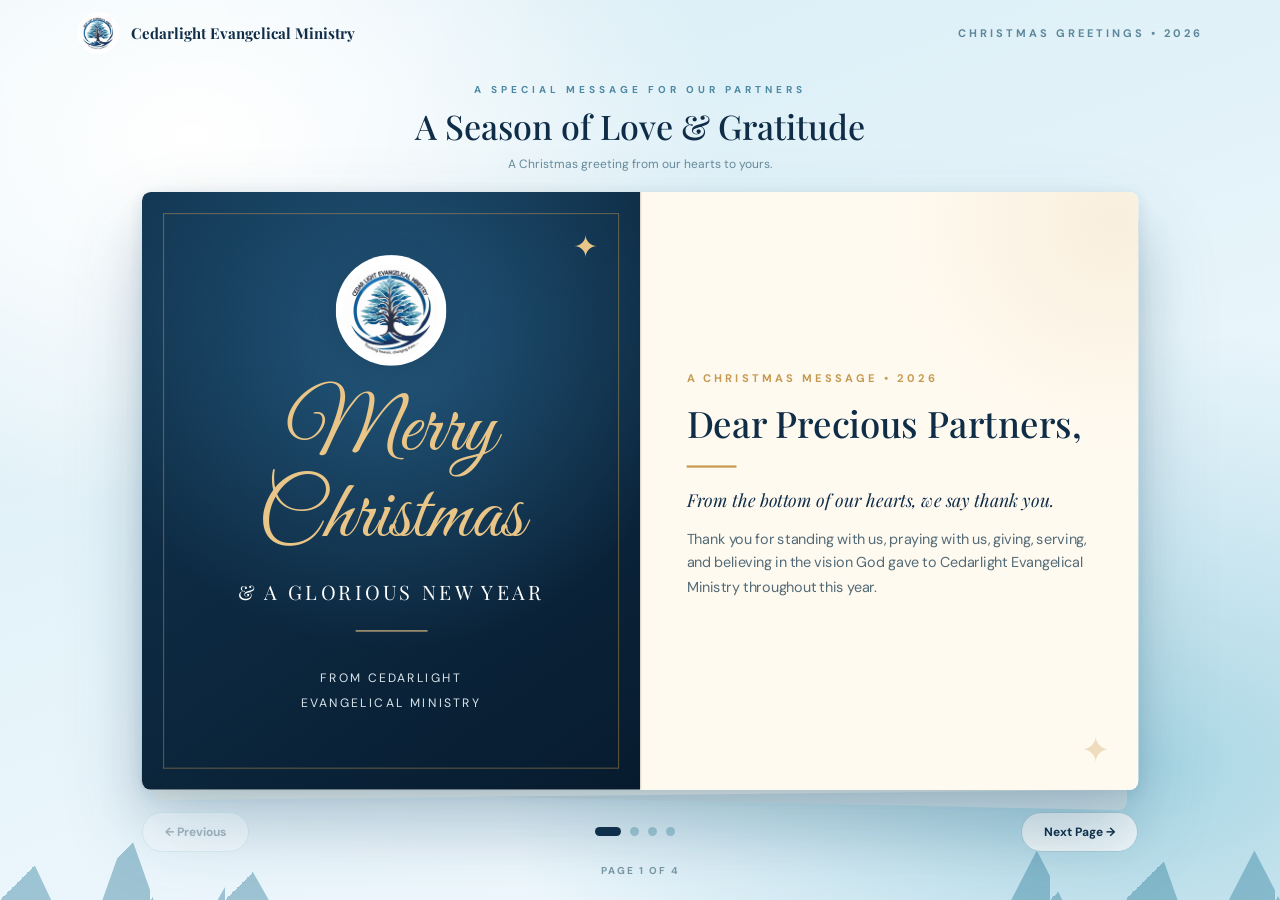
<file: index.html>
<!DOCTYPE html>
<html lang="en">
<head>
<meta charset="UTF-8">
<meta name="viewport" content="width=device-width, initial-scale=1">
<meta name="theme-color" content="#e8f4f7">
<meta name="description" content="A special Christmas message of love and gratitude from Cedarlight Evangelical Ministry.">
<title>Merry Christmas | Cedarlight Evangelical Ministry</title>

<link rel="preconnect" href="https://fonts.googleapis.com">
<link rel="preconnect" href="https://fonts.gstatic.com" crossorigin>
<link href="https://fonts.googleapis.com/css2?family=DM+Sans:wght@400;500;600;700&family=Great+Vibes&family=Playfair+Display:wght@400;500;600;700&display=swap" rel="stylesheet">
<link rel="stylesheet" href="style1.css">

</head>

<body>

<div class="background-glow"></div>
<div class="snow" id="snow" aria-hidden="true"></div>
<div class="trees" aria-hidden="true"></div>

<header>
  <div class="brand">
    <img src="logo.jpeg" alt="Cedarlight Evangelical Ministry logo">
    <span>Cedarlight Evangelical Ministry</span>
  </div>

  <span class="header-label">Christmas Greetings • 2026</span>
</header>

<main>

  <div class="intro">
    <div class="eyebrow">A special message for our partners</div>
    <h1>A Season of Love & Gratitude</h1>
    <p>A Christmas greeting from our hearts to yours.</p>
  </div>

  <div class="book-area">
    <div class="book-stack"></div>

    <div class="book" id="book">

      <!-- PAGE 1: CHRISTMAS COVER -->
      <section class="page">

        <div class="panel cover">
          <img class="cover-logo" src="logo.jpeg" alt="Ministry logo">

          <div class="script">Merry</div>
          <div class="script">Christmas</div>

          <h2>& A Glorious New Year</h2>
          <div class="gold-line"></div>

          <p>
            From Cedarlight<br>
            Evangelical Ministry
          </p>
        </div>

        <div class="panel paper">
          <div class="small-title">A Christmas Message • 2026</div>

          <h2>Dear Precious Partners,</h2>
          <div class="gold-rule"></div>

          <p class="quote">
            From the bottom of our hearts,
            we say thank you.
          </p>

          <p>
            Thank you for standing with us, praying with us,
            giving, serving, and believing in the vision God
            gave to Cedarlight Evangelical Ministry
            throughout this year.
          </p>
        </div>

      </section>

      <!-- PAGE 2: GRATITUDE -->
      <section class="page">

        <div class="panel photo-panel">
          <img src="photos/team.jpeg"
               alt="Cedarlight ministry team"
               onerror="this.style.display='none'">

          <div class="photo-placeholder">
            <span class="symbol">♡</span>
            <strong>Our Ministry Family</strong>
            <small>Replace with photos/team.jpg</small>
          </div>
        </div>

        <div class="panel paper">
          <div class="small-title">With heartfelt gratitude</div>

          <h2>You are part of every testimony.</h2>
          <div class="gold-rule"></div>

          <p>
            Because of your love and sacrifice, souls were won,
            lives were healed, and the light of Christ shone
            brighter in different communities within Nigeria
            and beyond.
          </p>

          <p>
            We do not take you for granted.
            You are part of every testimony.
          </p>

          <p class="quote">
            "I thank my God upon every remembrance of you,
            Always in every prayer of mine for you all making
            request with joy, For your fellowship in the gospel
            from the first day until now."
          </p>

          <div class="verse">Philippians 1:3–5</div>
        </div>

      </section>

      <!-- PAGE 3: IMPACT AND BLESSING -->
      <section class="page">

        <div class="panel paper">
          <div class="small-title">Our prayer for you</div>

          <h2>May His grace abound toward you.</h2>
          <div class="gold-rule"></div>

          <p class="quote">
            "And God is able to make all grace abound toward you;
            that ye, always having all sufficiency in all things,
            may abound to every good work."
          </p>

          <div class="verse">2 Corinthians 9:8</div>

          <p>
            As we celebrate the birth of our Saviour,
            we pray that the joy of Christmas will fill
            your home, and the peace of Christ will rest
            upon your family.
          </p>
        </div>

        <div class="panel gallery-panel">
          <div class="gallery">

            <div class="gallery-item">
              <img src="photos/outreach-1.jpeg"
                   alt="Ministry outreach"
                   onerror="this.style.display='none'">

              <div class="gallery-fallback">
                <span>✦</span>
                Sharing the Gospel
              </div>
            </div>

            <div class="gallery-item">
              <img src="photos/outreach-2.jpeg"
                   alt="Community outreach"
                   onerror="this.style.display='none'">

              <div class="gallery-fallback">
                <span>♡</span>
                Compassion in Action
              </div>
            </div>

            <div class="gallery-item">
              <img src="photos/outreach-3.jpeg"
                   alt="Ministry in the field"
                   onerror="this.style.display='none'">

              <div class="gallery-fallback">
                <span>✧</span>
                Touching Lives
              </div>
            </div>

          </div>
        </div>

      </section>

      <!-- PAGE 4: CHRISTMAS BLESSING -->
      <section class="page">

        <div class="panel cover">
          <div class="gold-star">✦</div>

          <div class="script">Peace, Joy</div>
          <div class="script">& Love</div>

          <h2>To You and Your Family</h2>
          <div class="gold-line"></div>

          <p>
            Merry Christmas<br>
            and a Glorious New Year!
          </p>
        </div>

        <div class="panel paper">
          <div class="small-title">The promise of Christmas</div>

          <p class="quote">
            "For unto you is born this day in the city of David
            a Saviour, which is Christ the Lord."
          </p>
          <div class="verse">Luke 2:11</div>

          <div class="gold-rule"></div>

          <p class="quote">
            "For I know the thoughts that I think toward you,
            saith the LORD, thoughts of peace, and not of evil,
            to give you an expected end."
          </p>
          <div class="verse">Jeremiah 29:11</div>

          <p>
            May the New Year bring you open doors, divine health,
            and abundant harvest for all you have sown
            into the Kingdom.
          </p>

          <p>
            We love you, we honour you, and we celebrate you.
          </p>

          <div class="signature">With love and gratitude,</div>

          <p style="font-weight:700;color:#102d48;margin-top:8px">
            Cedarlight Evangelical Ministry
          </p>

          <p style="font-style:italic;font-size:12px">
            Shining the Light of Christ
          </p>
        </div>

      </section>

    </div>
  </div>

  <!-- NAVIGATION -->
  <div class="controls">
    <button class="nav-btn" id="prev" onclick="changePage(-1)">
      ← Previous
    </button>

    <div class="dots" id="dots"></div>

    <button class="nav-btn" id="next" onclick="changePage(1)">
      Next Page →
    </button>
  </div>

  <div class="counter" id="counter"></div>

</main>



<script>
const pages = Array.from(document.querySelectorAll(".page"));
const dotsContainer = document.getElementById("dots");
const prevButton = document.getElementById("prev");
const nextButton = document.getElementById("next");
const counter = document.getElementById("counter");

let currentPage = 0;
let previousPage = 0;

// Create page indicators
pages.forEach((page, index) => {
  const dot = document.createElement("button");

  dot.className = "dot";
  dot.type = "button";
  dot.setAttribute("aria-label", `Go to page ${index + 1}`);

  dot.addEventListener("click", () => showPage(index));

  dotsContainer.appendChild(dot);
});

let leaveTimer = null;

function showPage(index) {
  if (index < 0 || index >= pages.length) return;
  if (index === currentPage && pages[index].classList.contains("active")) {
    return;
  }

  previousPage = currentPage;
  currentPage = index;

  const goingBack = currentPage < previousPage;

  // Swipe: the old page slides out while the new one slides in
  if (leaveTimer) {
    clearTimeout(leaveTimer);
    pages.forEach(page =>
      page.classList.remove("leaving", "exit-back")
    );
  }

  const outgoing = pages[previousPage];

  pages.forEach((page, i) => {
    page.classList.remove("active", "turn-back");

    if (i === currentPage) {
      if (goingBack) {
        page.classList.add("turn-back");
      }

      page.classList.add("active");
    }
  });

  if (outgoing && outgoing !== pages[currentPage]) {
    outgoing.classList.add("leaving");

    if (goingBack) {
      outgoing.classList.add("exit-back");
    }

    leaveTimer = setTimeout(() => {
      outgoing.classList.remove("leaving", "exit-back");
      leaveTimer = null;
    }, 620);
  }

  Array.from(dotsContainer.children).forEach((dot, i) => {
    dot.classList.toggle("active", i === currentPage);

    if (i === currentPage) {
      dot.setAttribute("aria-current", "page");
    } else {
      dot.removeAttribute("aria-current");
    }
  });

  prevButton.disabled = currentPage === 0;
  nextButton.disabled = currentPage === pages.length - 1;

  nextButton.textContent =
    currentPage === pages.length - 1
      ? "The End ♥"
      : "Next Page →";

  counter.textContent =
    `PAGE ${currentPage + 1} OF ${pages.length}`;
}

function changePage(direction) {
  showPage(currentPage + direction);
}

// Keyboard navigation
document.addEventListener("keydown", event => {
  if (event.key === "ArrowRight") {
    changePage(1);
  }

  if (event.key === "ArrowLeft") {
    changePage(-1);
  }
});

// Touch swipe navigation
let touchStartX = 0;
let touchStartY = 0;

const book = document.getElementById("book");

book.addEventListener("touchstart", event => {
  touchStartX = event.changedTouches[0].screenX;
  touchStartY = event.changedTouches[0].screenY;
}, { passive: true });

book.addEventListener("touchend", event => {
  const diffX =
    touchStartX - event.changedTouches[0].screenX;

  const diffY =
    touchStartY - event.changedTouches[0].screenY;

  if (
    Math.abs(diffX) > 65 &&
    Math.abs(diffX) > Math.abs(diffY)
  ) {
    changePage(diffX > 0 ? 1 : -1);
  }
}, { passive: true });

// Gentle snowfall
const snowContainer = document.getElementById("snow");

const reducedMotion = window.matchMedia(
  "(prefers-reduced-motion: reduce)"
).matches;

if (!reducedMotion) {
  for (let i = 0; i < 35; i++) {
    const flake = document.createElement("span");

    flake.className = "flake";
    flake.textContent = Math.random() > .5 ? "✦" : "•";

    flake.style.left = Math.random() * 100 + "%";
    flake.style.fontSize =
      (5 + Math.random() * 9) + "px";

    flake.style.animationDuration =
      (12 + Math.random() * 18) + "s";

    flake.style.animationDelay =
      (-Math.random() * 30) + "s";

    snowContainer.appendChild(flake);
  }
}

// Hide photo placeholders when images load
document.querySelectorAll(
  ".photo-panel, .gallery-item"
).forEach(container => {
  const image = container.querySelector("img");

  const placeholder = container.querySelector(
    ".photo-placeholder, .gallery-fallback"
  );

  if (!image || !placeholder) return;

  function checkImage() {
    if (image.complete && image.naturalWidth > 0) {
      placeholder.style.display = "none";
    }
  }

  image.addEventListener("load", checkImage);
  checkImage();
});

// ===== RESPONSIVE: scale the whole card to fit the viewport =====
const root = document.documentElement;
const mainEl = document.querySelector("main");
const introEl = document.querySelector(".intro");
const headerEl = document.querySelector("header");
const controlsEl = document.querySelector(".controls");

function fitCard() {
  const styles = getComputedStyle(root);

  const cardWidth =
    parseFloat(styles.getPropertyValue("--card-width"));

  const cardHeight =
    parseFloat(styles.getPropertyValue("--card-height"));

  if (!cardWidth || !cardHeight) return;

  const mainStyles = getComputedStyle(mainEl);

  const sidePadding =
    parseFloat(mainStyles.paddingLeft) +
    parseFloat(mainStyles.paddingRight);

  const verticalPadding =
    parseFloat(mainStyles.paddingTop) +
    parseFloat(mainStyles.paddingBottom);

  // Space taken by everything that is not the card
  const reserved =
    headerEl.offsetHeight +
    introEl.offsetHeight +
    controlsEl.offsetHeight +
    counter.offsetHeight +
    verticalPadding +
    50; // margins between those blocks

  /*
    mainEl.clientWidth excludes any scrollbar, so it is a safer
    measure of real available space than window.innerWidth.
  */
  const availableWidth =
    (mainEl.clientWidth || window.innerWidth) - sidePadding;

  const availableHeight =
    window.innerHeight - reserved;

  /*
    Allow the card to grow past its design size on roomy screens
    so the main area is actually filled, not just shrink on small
    ones.
  */
  const isMobile = window.innerWidth <= 720;

  const maxScale = isMobile ? 1 : 1.45;

  /*
    A little headroom so the card's shadow, the offset paper
    stack behind it and any rounding never touch the screen
    edge.
  */
  const safety = isMobile ? 0.9 : 0.97;

  const scale = Math.max(
    0.2,
    Math.min(
      maxScale,
      (availableWidth / cardWidth) * safety,
      (availableHeight / cardHeight) * safety
    )
  );

  root.style.setProperty(
    "--card-scale",
    Math.round(scale * 1000) / 1000
  );
}

fitCard();

window.addEventListener("resize", fitCard);
window.addEventListener("orientationchange", fitCard);

if (document.fonts && document.fonts.ready) {
  document.fonts.ready.then(fitCard);
}

// Initialise
showPage(0);
</script>

</body>
</html>
</file>
<file: style1.css>
:root {
  --navy: #102d48;
  --navy-dark: #071d31;
  --blue: #246d91;
  --gold: #c69a51;
  --gold-light: #e9c587;
  --cream: #fffaf0;
  --ink: #263d4b;
  --muted: #627985;

  /* Card design dimensions (landscape spread) */
  --card-width: 900px;
  --card-height: 540px;

  /*
    Set by JS (fitCard) to the largest scale at which the whole
    card fits the viewport. CSS cannot divide a length by a
    length, so this must be computed in script.
  */
  --card-scale: 1;
}

/* GLOBAL */

* {
  box-sizing: border-box;
}

html {
  scroll-behavior: smooth;
}

body {
  margin: 0;
  min-height: 100vh;
  font-family: "DM Sans", sans-serif;
  color: var(--ink);
  background:
    radial-gradient(
      ellipse at 15% 15%,
      #ffffff,
      transparent 35%
    ),
    radial-gradient(
      ellipse at 90% 85%,
      #a9d6e4,
      transparent 40%
    ),
    linear-gradient(
      160deg,
      #d7edf5,
      #f4faff
    );
  overflow-x: hidden;
}

button {
  font: inherit;
}

button:focus-visible {
  outline: 3px solid var(--gold);
  outline-offset: 4px;
}

/* BACKGROUND */

.background-glow {
  position: fixed;
  width: 650px;
  height: 650px;
  border-radius: 50%;
  background: #ffffff70;
  filter: blur(100px);
  top: -250px;
  left: -200px;
  pointer-events: none;
}

.snow {
  position: fixed;
  inset: 0;
  pointer-events: none;
  overflow: hidden;
  z-index: 0;
}

.flake {
  position: absolute;
  top: -30px;
  color: white;
  opacity: .8;
  animation: snowfall linear infinite;
}

@keyframes snowfall {
  from {
    transform: translateY(-20px) rotate(0deg);
  }

  to {
    transform: translateY(110vh) rotate(180deg);
  }
}

/* HEADER */

header {
  position: relative;
  z-index: 5;
  padding: 12px 6%;
  display: flex;
  align-items: center;
  justify-content: space-between;
}

.brand {
  display: flex;
  align-items: center;
  gap: 12px;
  color: var(--navy);
  font-family: "Playfair Display", serif;
  font-weight: 700;
  font-size: 15px;
}

.brand img {
  width: 42px;
  height: 42px;
  object-fit: contain;
  background: white;
  border-radius: 50%;
  padding: 3px;
}

.header-label {
  font-size: 11px;
  font-weight: 700;
  letter-spacing: 3px;
  color: #5d879b;
  text-transform: uppercase;
}

/* MAIN LAYOUT */

main {
  position: relative;
  z-index: 1;
  height: calc(100dvh - 66px);
  min-height: 0;
  display: flex;
  flex-direction: column;
  justify-content: center;
  align-items: center;
  padding: 10px 16px 16px;
}

/* INTRO */

.intro {
  text-align: center;
  margin-bottom: 20px;
  flex-shrink: 0;
}

.eyebrow {
  font-size: 10px;
  font-weight: 700;
  letter-spacing: 4px;
  color: #4d89a3;
  text-transform: uppercase;
}

.intro h1 {
  margin: 7px 0;
  font-family: "Playfair Display", serif;
  font-weight: 500;
  font-size: clamp(24px, 3vw, 34px);
  color: var(--navy);
}

.intro p {
  margin: 0;
  font-size: 12px;
  color: #668a9b;
}

/* CARD CONTAINER */

/*
  The outer container takes up the SCALED size.
  The actual book retains its original dimensions.
*/

.book-area {
  position: relative;
  isolation: isolate;
  width: calc(
    var(--card-width) * var(--card-scale)
  );
  height: calc(
    var(--card-height) * var(--card-scale)
  );
  flex-shrink: 0;
  perspective: 1800px;
}

.book-stack {
  position: absolute;
  top: 12px;
  left: 5px;
  width: calc(100% - 10px);
  height: calc(100% - 2px);
  background: #c4d7df;
  border-radius: 8px;
  transform: rotate(1.2deg);
  box-shadow: 0 25px 55px #174e6b25;
}

.book-stack::after {
  content: "";
  position: absolute;
  inset: 5px;
  background: #e1e9e9;
  border-radius: 8px;
  transform: rotate(-1.8deg);
}

/* ACTUAL BOOK */

.book {
  position: absolute;
  top: 0;
  left: 0;
  width: var(--card-width);
  height: var(--card-height);
  min-height: 0;
  background: #fffdf7;
  border-radius: 8px;
  box-shadow:
    0 35px 75px #174e6b2c,
    0 4px 15px #174e6b20;
  overflow: hidden;
  transform-origin: top left;
  transform: scale(var(--card-scale));
}

/* PAGE ANIMATION */

.page {
  position: absolute;
  inset: 0;
  display: none;
  grid-template-columns: 1fr 1fr;
  width: 100%;
  height: 100%;
  min-height: 0;
  background: #fffdf7;
}

.page.active {
  display: grid;
  z-index: 2;
  animation: pageEnter .6s
    cubic-bezier(.33,.9,.25,1) both;
}

.page.turn-back.active {
  animation: pageBack .6s
    cubic-bezier(.33,.9,.25,1) both;
}

/* The page being swiped away slides out the other side */

.page.leaving {
  display: grid;
  z-index: 1;
  animation: pageExit .6s
    cubic-bezier(.33,.9,.25,1) both;
}

.page.leaving.exit-back {
  animation: pageExitBack .6s
    cubic-bezier(.33,.9,.25,1) both;
}

/* Forward: the next page swipes in from the right */

@keyframes pageEnter {
  from {
    opacity: .35;
    transform: translateX(100%);
  }

  to {
    opacity: 1;
    transform: translateX(0);
  }
}

@keyframes pageExit {
  from {
    opacity: 1;
    transform: translateX(0);
  }

  to {
    opacity: .35;
    transform: translateX(-28%);
  }
}

/* Backward: the previous page swipes back in from the left */

@keyframes pageBack {
  from {
    opacity: .35;
    transform: translateX(-100%);
  }

  to {
    opacity: 1;
    transform: translateX(0);
  }
}

@keyframes pageExitBack {
  from {
    opacity: 1;
    transform: translateX(0);
  }

  to {
    opacity: .35;
    transform: translateX(28%);
  }
}

/* PAGE PANELS */

.panel {
  position: relative;
  min-width: 0;
  min-height: 0;
  height: 100%;
  padding: 35px 42px;
  display: flex;
  flex-direction: column;
  justify-content: center;
  overflow: hidden;
}

/* PAPER */

.panel.paper {
  background:
    radial-gradient(
      circle at 95% 5%,
      #f5e8d2a0,
      transparent 30%
    ),
    var(--cream);
}

.panel.paper::after {
  content: "✦";
  position: absolute;
  right: 25px;
  bottom: 15px;
  color: #d8b77c70;
  font-size: 32px;
  pointer-events: none;
}

.panel.paper::before {
  content: "";
  position: absolute;
  top: 0;
  bottom: 0;
  left: 0;
  width: 1px;
  background: #d6cfc1;
  box-shadow: 3px 0 10px #0000000c;
}

/* CHRISTMAS COVER */

.cover {
  background:
    radial-gradient(
      circle at 50% 25%,
      #23577c,
      transparent 60%
    ),
    linear-gradient(
      145deg,
      #123652,
      #071b2e
    );
  color: white;
  align-items: center;
  text-align: center;
}

.cover::before {
  content: "";
  position: absolute;
  inset: 19px;
  border: 1px solid #c69a5170;
  pointer-events: none;
}

.cover::after {
  content: "✦";
  position: absolute;
  top: 32px;
  right: 38px;
  color: var(--gold-light);
  font-size: 27px;
}

.cover-logo {
  width: 100px;
  height: 100px;
  object-fit: contain;
  background: white;
  border-radius: 50%;
  padding: 7px;
  margin-bottom: 20px;
  box-shadow: 0 8px 30px #00000025;
}

.script {
  font-family: "Great Vibes", cursive;
  font-size: 76px;
  line-height: 1.02;
  color: var(--gold-light);
  font-weight: 400;
}

.cover h2 {
  font-family: "Playfair Display", serif;
  font-weight: 400;
  font-size: 18px;
  letter-spacing: 3px;
  text-transform: uppercase;
  margin: 17px 0 22px;
}

.cover p {
  font-size: 11px;
  letter-spacing: 2px;
  line-height: 2;
  color: #d9e5eb;
  text-transform: uppercase;
}

.gold-line {
  width: 65px;
  height: 1px;
  background: var(--gold-light);
  margin: 0 auto 20px;
}

.gold-star {
  color: var(--gold-light);
  font-size: 56px;
  margin-bottom: 25px;
}

/* TYPOGRAPHY */

.small-title {
  font-size: 10px;
  letter-spacing: 3px;
  text-transform: uppercase;
  font-weight: 700;
  color: var(--gold);
  margin-bottom: 14px;
}

.paper h2 {
  font-family: "Playfair Display", serif;
  color: var(--navy);
  font-weight: 500;
  font-size: 33px;
  line-height: 1.2;
  margin: 0 0 14px;
}

.paper p {
  color: #526a76;
  font-size: 13px;
  line-height: 1.65;
  margin: 0 0 11px;
}

.gold-rule {
  width: 45px;
  height: 2px;
  background: var(--gold);
  margin: 5px 0 18px;
}

.quote {
  font-family: "Playfair Display", serif;
  font-style: italic;
  font-size: 16px !important;
  line-height: 1.55 !important;
  color: var(--navy) !important;
}

.verse {
  color: var(--gold);
  font-size: 10px;
  font-weight: 700;
  letter-spacing: 2px;
  text-transform: uppercase;
  margin: 5px 0 13px;
}

.signature {
  margin-top: 10px;
  font-family: "Great Vibes", cursive;
  font-size: 33px;
  color: var(--blue);
}

/* PHOTO PANEL */

.photo-panel {
  position: relative;
  padding: 0;
  background: #c1d9df;
}

.photo-panel img {
  position: absolute;
  inset: 0;
  width: 100%;
  height: 100%;
  object-fit: cover;
  z-index: 2;
}

.photo-placeholder {
  position: absolute;
  inset: 0;
  background: linear-gradient(
    140deg,
    #94c5ce,
    #286b86
  );
  color: white;
  display: flex;
  align-items: center;
  justify-content: center;
  flex-direction: column;
  text-align: center;
  padding: 30px;
  gap: 15px;
}

.photo-placeholder .symbol {
  font-size: 55px;
  font-family: "Playfair Display", serif;
}

.photo-placeholder strong {
  font-family: "Playfair Display", serif;
  font-size: 25px;
  font-weight: 500;
}

.photo-placeholder small {
  font-size: 12px;
  opacity: .8;
}

/* PHOTO GALLERY */

.gallery-panel {
  padding: 22px;
  background: #eaf3f3;
}

.gallery {
  display: grid;
  grid-template-columns: 1fr 1fr;
  grid-template-rows: 1fr 1fr;
  gap: 12px;
  width: 100%;
  height: 100%;
  min-height: 0;
}

.gallery-item {
  position: relative;
  border-radius: 5px;
  overflow: hidden;
  background: #9cc8d2;
  min-height: 0;
}

.gallery-item:first-child {
  grid-column: span 2;
}

.gallery-item img {
  position: absolute;
  inset: 0;
  width: 100%;
  height: 100%;
  object-fit: cover;
  z-index: 2;
}

.gallery-fallback {
  width: 100%;
  height: 100%;
  background: linear-gradient(
    135deg,
    #c2e1df,
    #5694ab
  );
  color: white;
  display: flex;
  flex-direction: column;
  align-items: center;
  justify-content: center;
  gap: 10px;
  text-align: center;
  padding: 15px;
  font-size: 13px;
}

.gallery-fallback span {
  font-size: 34px;
}

/* NAVIGATION */

.controls {
  /*
    Follows the scaled card width, but never squashes below a
    width that fits both buttons comfortably.
  */
  width: min(
    100%,
    max(
      calc(var(--card-width) * var(--card-scale)),
      460px
    )
  );
  display: flex;
  align-items: center;
  justify-content: space-between;
  gap: 15px;
  margin-top: 22px;
  flex-shrink: 0;
}

.nav-btn {
  flex-shrink: 0;
  white-space: nowrap;
  border: 1px solid #afcfdb;
  border-radius: 30px;
  padding: 11px 22px;
  background: #ffffffc9;
  color: var(--navy);
  cursor: pointer;
  font-size: 12px;
  font-weight: 700;
  transition: .2s ease;
}

.nav-btn:hover:not(:disabled) {
  background: var(--navy);
  color: white;
  border-color: var(--navy);
  transform: translateY(-2px);
}

.nav-btn:disabled {
  opacity: .3;
  cursor: not-allowed;
}

.dots {
  flex: 1;
  display: flex;
  gap: 9px;
  align-items: center;
  justify-content: center;
}

.dot {
  width: 9px;
  height: 9px;
  padding: 0;
  border: none;
  border-radius: 50%;
  background: #a4c9d6;
  cursor: pointer;
  transition: .25s;
}

.dot.active {
  width: 26px;
  border-radius: 10px;
  background: var(--navy);
}

.counter {
  margin-top: 12px;
  color: #7b9aa8;
  font-size: 10px;
  font-weight: 700;
  letter-spacing: 2px;
  flex-shrink: 0;
}

/* DECORATIVE TREES */

.trees {
  position: fixed;
  bottom: 0;
  left: 0;
  right: 0;
  height: 90px;
  pointer-events: none;
  z-index: 0;
  opacity: .4;
  background:
    linear-gradient(
      135deg,
      transparent 50%,
      #2a7a98 50%
    ) left bottom / 75px 75px repeat-x;
  clip-path: polygon(
    0 100%, 2% 40%, 4% 100%,
    8% 100%, 10% 20%, 12% 100%,
    17% 100%, 19% 50%, 21% 100%,
    79% 100%, 81% 45%, 83% 100%,
    88% 100%, 90% 20%, 92% 100%,
    96% 100%, 98% 45%, 100% 100%
  );
}

/* MOBILE LAYOUT */

/*
  The card keeps its landscape two-panel spread on phones - left
  and right panels stay SIDE BY SIDE. It keeps fixed pixel design
  dimensions and the whole card is scaled down by --card-scale so
  the complete spread is visible at once.

  Type inside the card is nudged up a little, since everything
  gets multiplied by a scale of roughly 0.4 on a phone.
*/

@media (max-width: 720px) {
  header {
    padding: 10px 16px;
  }

  .brand {
    font-size: 12px;
  }

  .brand img {
    width: 34px;
    height: 34px;
  }

  .header-label {
    display: none;
  }

  main {
    height: calc(100dvh - 56px);
    padding: 6px 14px 12px;
    justify-content: center;
  }

  .intro {
    margin-bottom: 10px;
  }

  .intro .eyebrow,
  .intro p {
    display: none;
  }

  .intro h1 {
    font-size: 22px;
    margin: 0;
  }

  .book-stack {
    top: 8px;
    left: 4px;
  }

  .panel {
    padding: 26px 28px;
    overflow-y: auto;
  }

  /* Cover panel has room to breathe, so push it furthest */

  .cover-logo {
    width: 112px;
    height: 112px;
    margin-bottom: 18px;
  }

  .script {
    font-size: 84px;
  }

  .cover h2 {
    font-size: 23px;
    letter-spacing: 3px;
    margin: 18px 0 22px;
  }

  .cover p {
    font-size: 15px;
  }

  .gold-line {
    width: 85px;
  }

  .gold-star {
    font-size: 70px;
  }

  /* Text panels: a modest bump, they are already full */

  .small-title {
    font-size: 13px;
    margin-bottom: 12px;
  }

  .paper h2 {
    font-size: 37px;
  }

  .paper p {
    font-size: 15px;
    line-height: 1.6;
  }

  .quote {
    font-size: 18px !important;
    line-height: 1.5 !important;
  }

  .verse {
    font-size: 12px;
  }

  .signature {
    font-size: 38px;
  }

  .panel.paper::after {
    font-size: 38px;
  }

  .photo-placeholder .symbol {
    font-size: 62px;
  }

  .photo-placeholder strong {
    font-size: 28px;
  }

  .photo-placeholder small {
    font-size: 14px;
  }

  .gallery-fallback {
    font-size: 15px;
  }

  .gallery-fallback span {
    font-size: 40px;
  }

  /* Navigation below the card */

  .nav-btn {
    padding: 10px 14px;
    font-size: 11px;
  }

  .controls {
    margin-top: 14px;
  }

  .counter {
    margin-top: 8px;
  }
}

/* SHORT DESKTOP SCREENS */

@media (min-width: 721px) and (max-height: 700px) {
  header {
    padding: 7px 6%;
  }

  main {
    height: calc(100dvh - 56px);
    padding: 5px 20px 10px;
  }

  .intro {
    margin-bottom: 12px;
  }

  .intro h1 {
    font-size: 25px;
    margin: 4px 0;
  }

  .controls {
    margin-top: 12px;
  }

  .counter {
    margin-top: 7px;
  }
}

/* REDUCED MOTION */

@media (prefers-reduced-motion: reduce) {
  *,
  *::before,
  *::after {
    animation-duration: .01ms !important;
    transition-duration: .01ms !important;
  }
}
</file>
